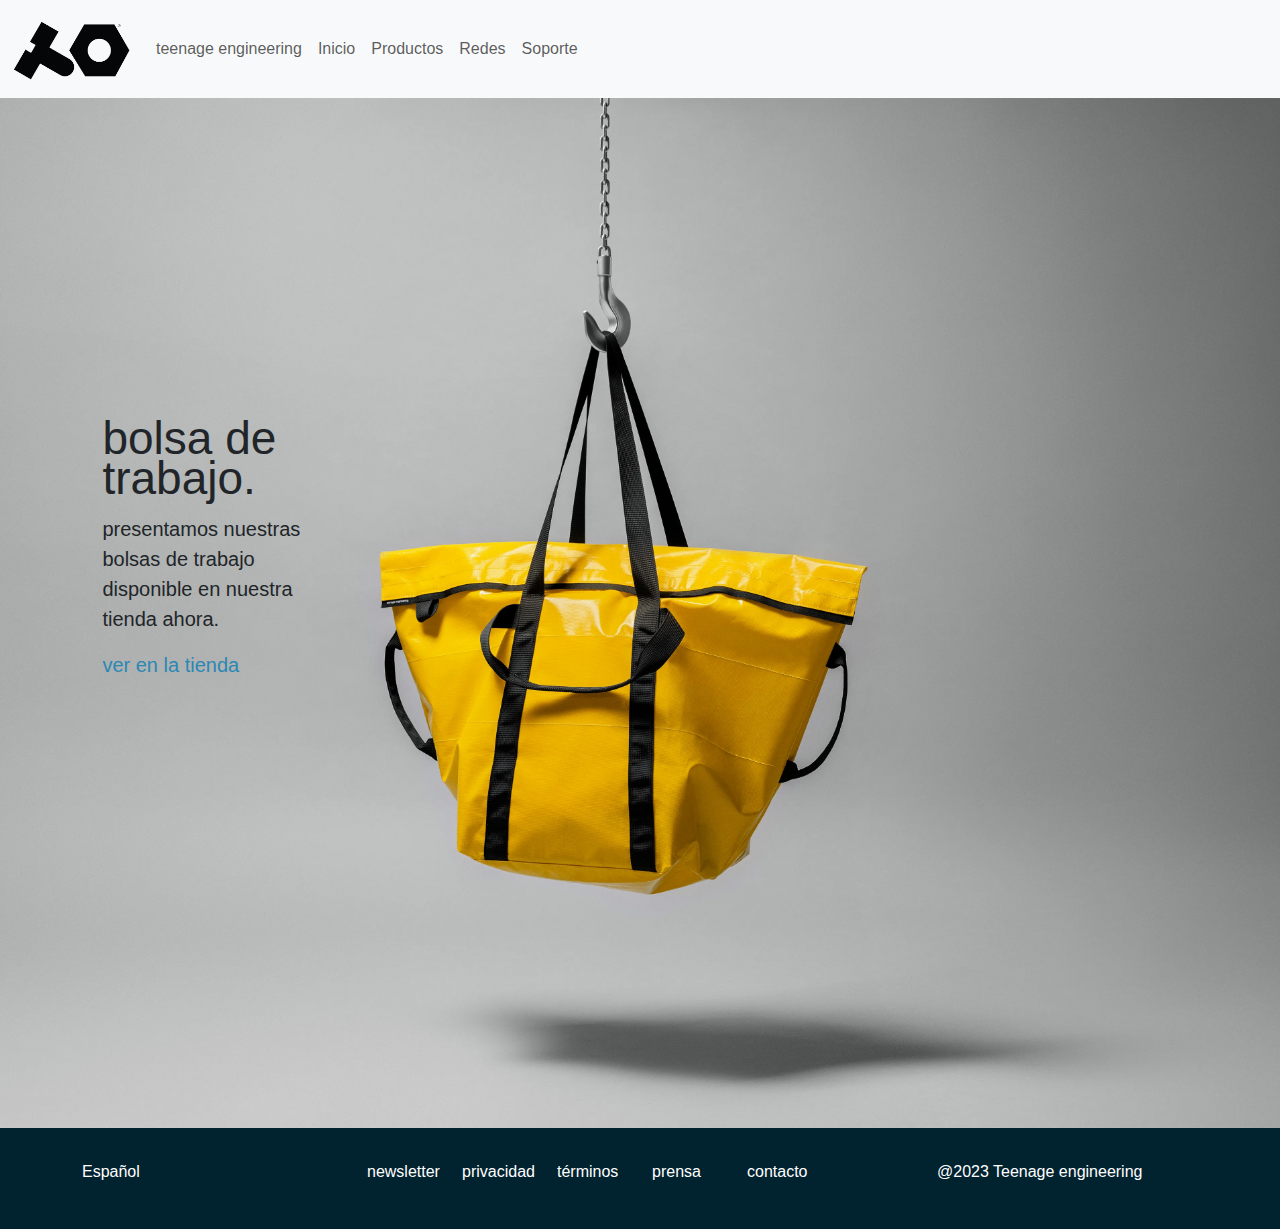
<file: index.html>
<!DOCTYPE html>
<html lang="es">
<head>
    <meta charset="UTF-8">
    <meta http-equiv="X-UA-Compatible" content="IE=edge">
    <meta name="viewport" content="width=device-width, initial-scale=1.0">
    <link rel="icon" href="img/icono.png">
    <link href="https://cdn.jsdelivr.net/npm/bootstrap@5.2.3/dist/css/bootstrap.min.css" rel="stylesheet">
    <script src="https://cdn.jsdelivr.net/npm/bootstrap@5.2.3/dist/js/bootstrap.bundle.min.js"></script>
    <title>inicio - teenage.engineering</title>
    <link rel="stylesheet" href="index.css">
</head>
<body>
    <!-- PREGUNTARLE A RAFA QUE cCOMO LA PÁGINA WEB ESMUY GRANDE SOLO VOY A HACER LO QUE PIDE EN EL EJERCICIO PRO LO QU ALGUNOS ENLCES
    NO VAN A FUNCIOANR, ponerle alomejor un texto para que sepa donde tiene que pinchar -->
    <!-- POner el menu con espacio entre elementos y cambiarlo en todas las paginas -->
  <nav class="navbar navbar-expand-sm bg-light navbar-light">
    <div class="container-fluid">
      <a class="navbar-brand" href="#"><img src="img/icono.png"  alt="logo marca"></a>
      <button class="navbar-toggler" type="button" data-bs-toggle="collapse" data-bs-target="#collapsibleNavbar">
        <span class="navbar-toggler-icon"></span>
      </button>
      <div class="collapse navbar-collapse" id="collapsibleNavbar">
        <ul class="navbar-nav">
          <li class="nav-item">
            <a class="nav-link" href="#">teenage engineering</a>
          </li>
          <li class="nav-item">
            <a class="nav-link" href="#">Inicio</a>
          </li>
          <li class="nav-item">
            <a class="nav-link" href="productos/productos.html">Productos</a>
          </li>    
          <li class="nav-item">
            <a class="nav-link" href="#">Redes</a>
          </li>
          <li class="nav-item">
            <a class="nav-link" href="#">Soporte</a>
          </li>
        </ul>
      </div>
    </div>
  </nav>


  <main>
    <div class="anuncioPortada col-3 col-md-3 col-xl-3">
      <p class="anuncioPortadaTitulo">bolsa de trabajo.</p>
      <p class="anuncioPortadaSubtitulo">presentamos nuestras bolsas de trabajo disponible en nuestra tienda ahora.</p>
      <a href="productos/productos.html">ver en la tienda</a>
    </div>
  </main>
  <footer>
    <div class="container">
      <div class="row">
        <div class="col-3">
          <a href="#">Español</a>
        </div>
        <div class="col-6">
          <div class="row">
            <div class="col-6 col-md-4 col-xl-2">
              <a href="#">newsletter</a>
            </div>
            <div class="col-6 col-md-4 col-xl-2">
              <a href="#">privacidad</a>
            </div>
            <div class="col-6 col-md-4 col-xl-2">
              <a href="#">términos</a>
            </div>
            <div class="col-6 col-md-4 col-xl-2">
              <a href="#">prensa</a>
            </div>
            <div class="col-6 col-md-4 col-xl-2">
              <a href="#">contacto</a>
            </div>
          </div>
        </div>
        <div class="col-3">
          <a href="#">@2023 Teenage engineering</a>
        </div>
      </div>
    </div>
  </footer>
</body>
</html>
</file>
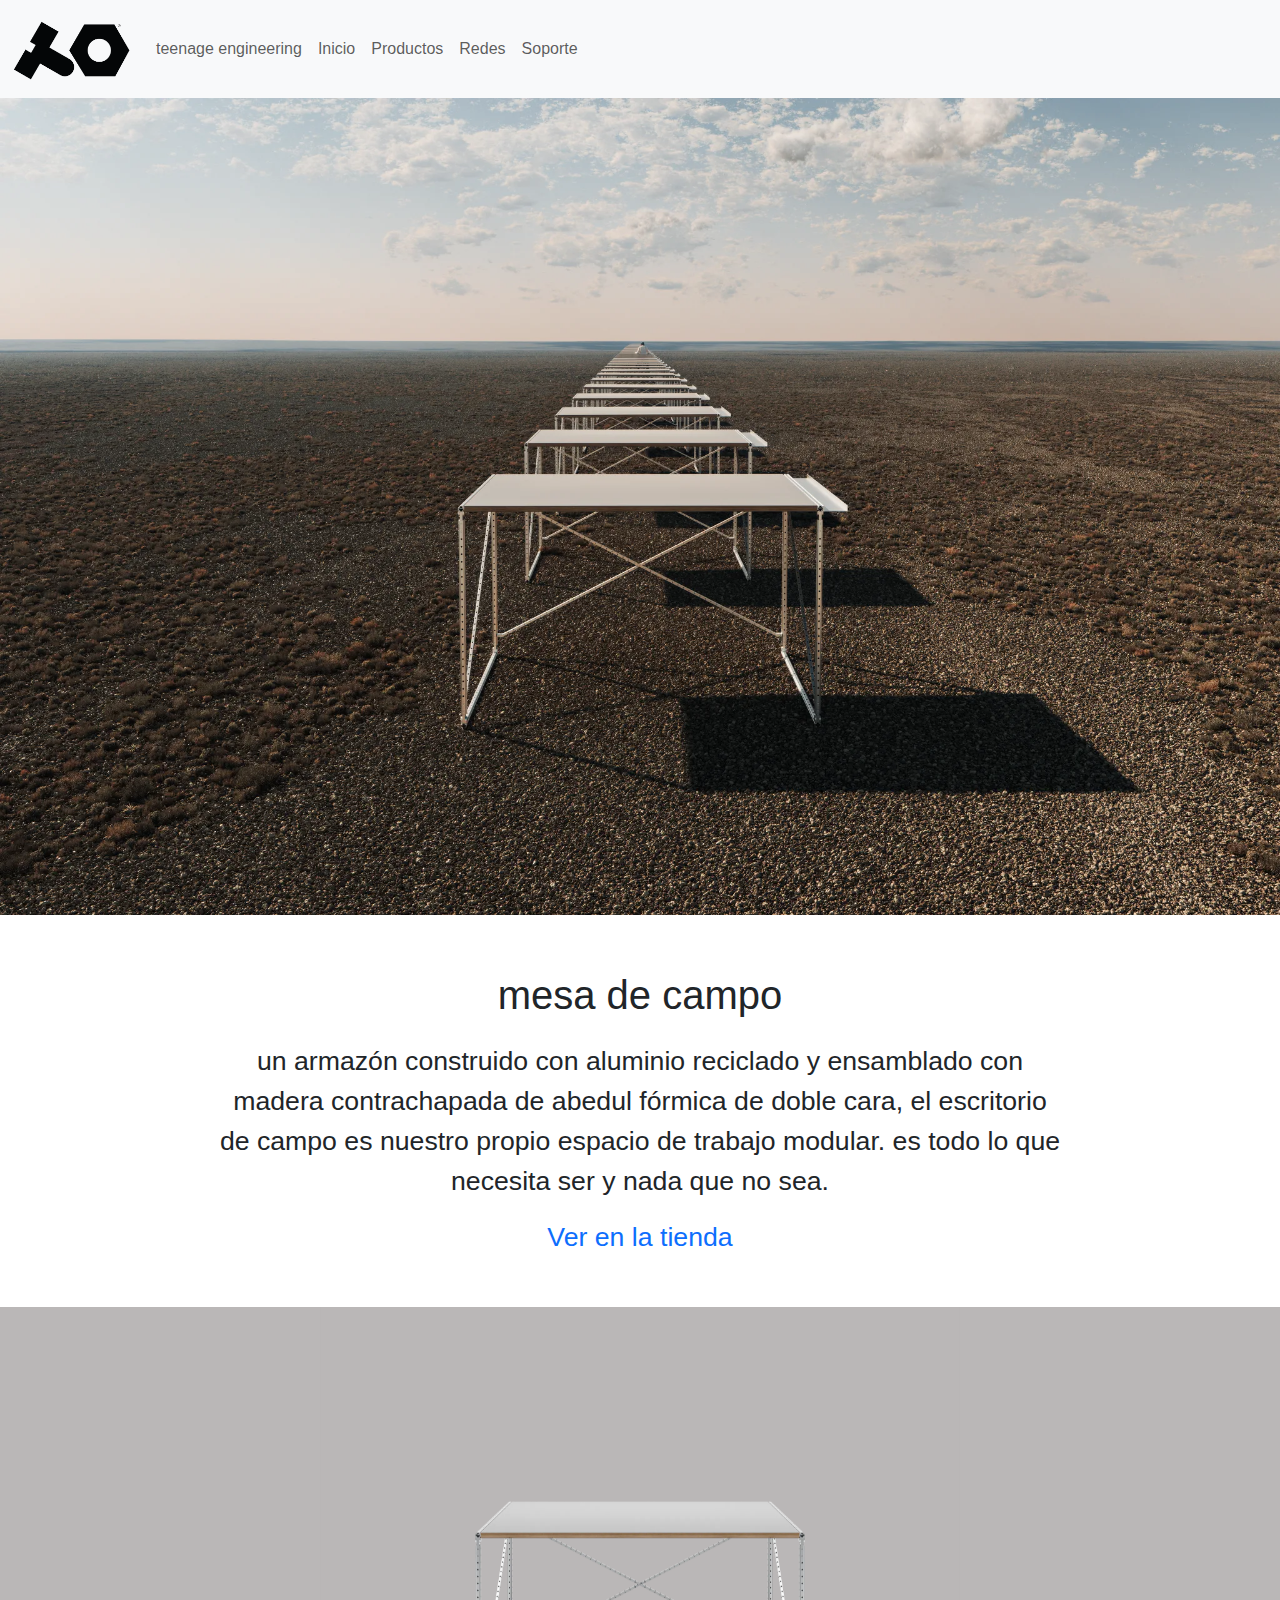
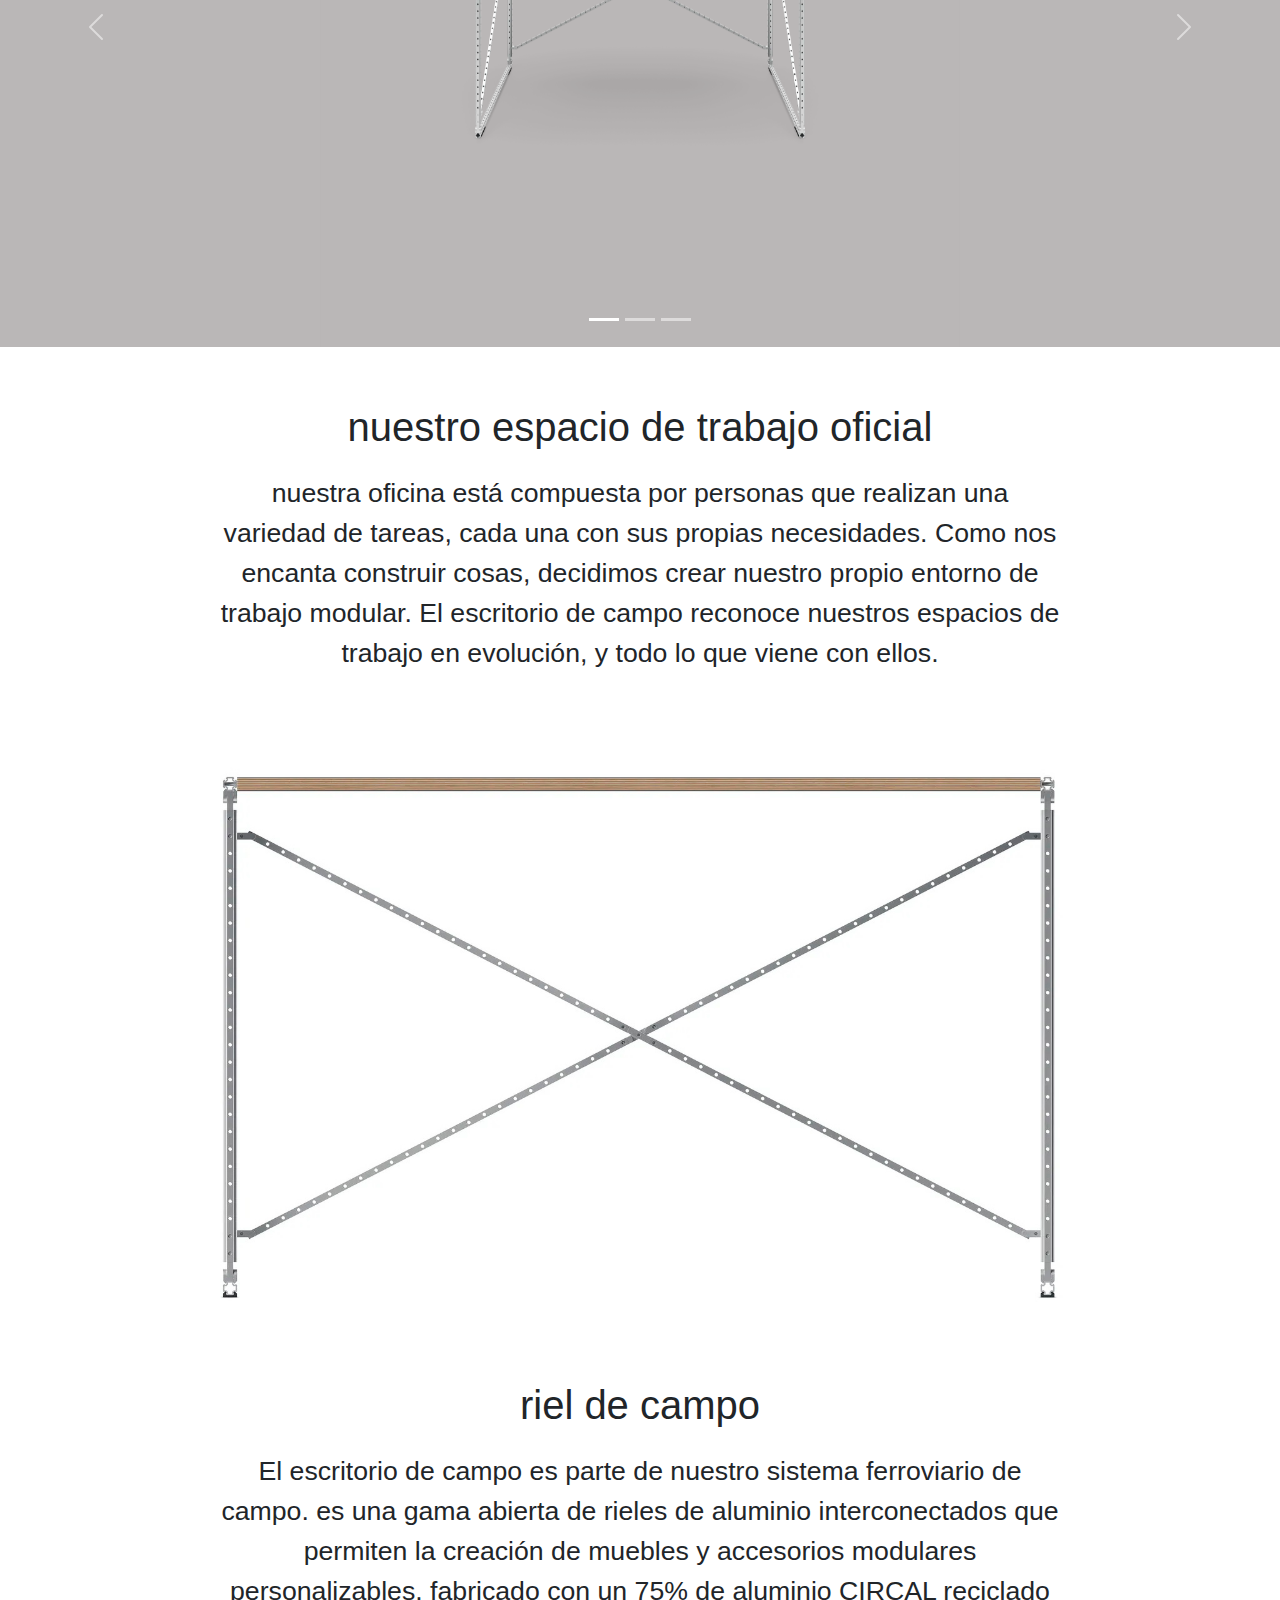
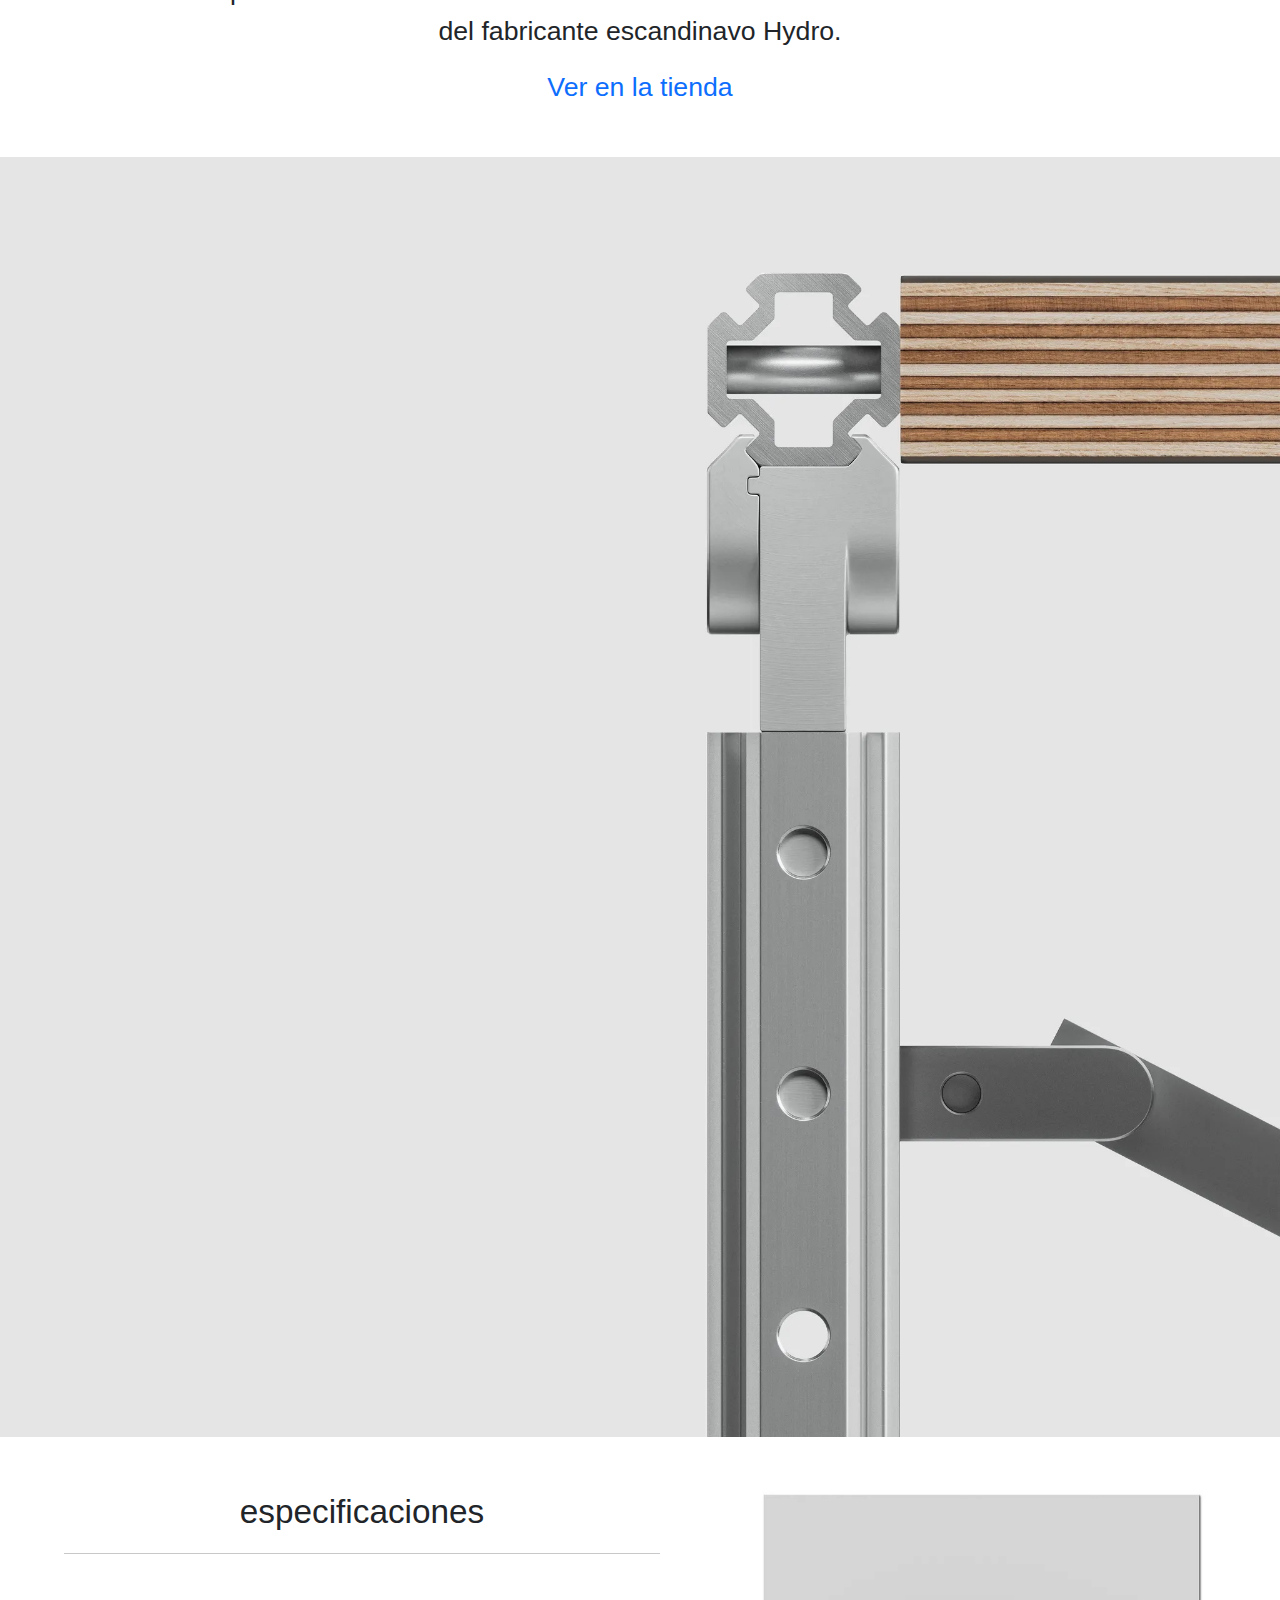
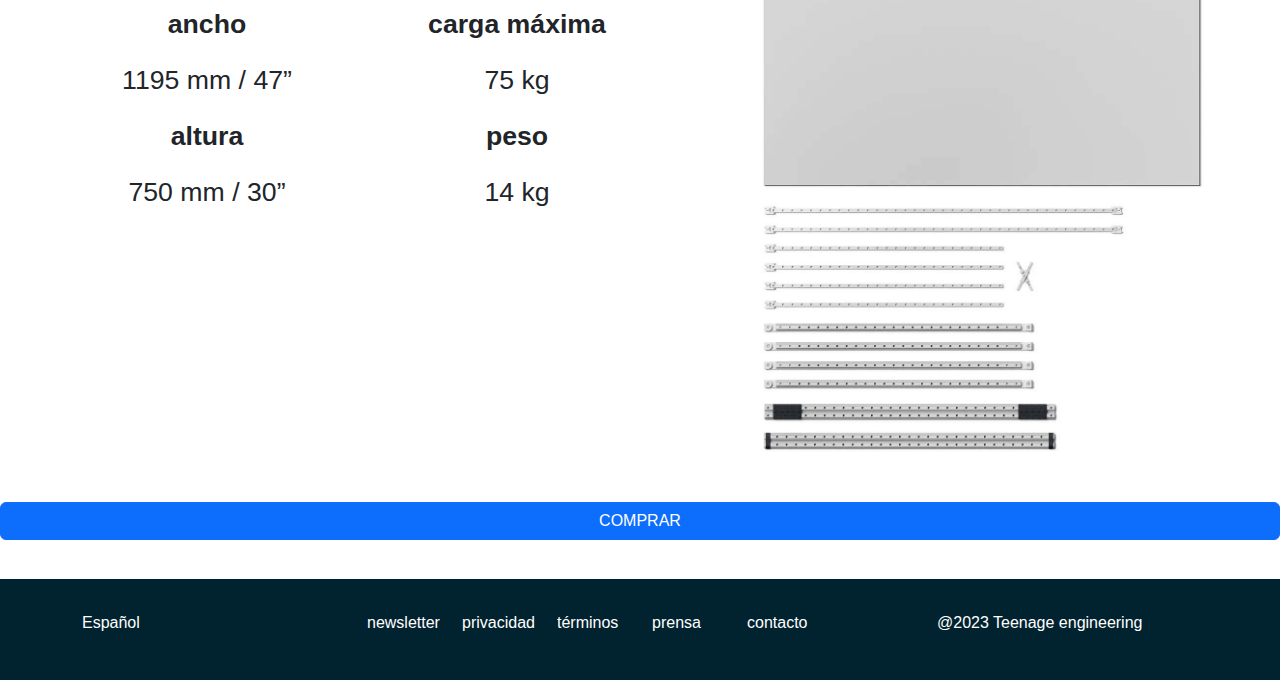
<file: productos/mesaDeCampo/mesaDeCampo.html>
<!DOCTYPE html>
<html lang="es">
<head>
    <meta charset="UTF-8">
    <meta http-equiv="X-UA-Compatible" content="IE=edge">
    <meta name="viewport" content="width=device-width, initial-scale=1.0">
    <link rel="icon" href="../../img/icono.png">
    <link href="https://cdn.jsdelivr.net/npm/bootstrap@5.2.3/dist/css/bootstrap.min.css" rel="stylesheet">
    <script src="https://cdn.jsdelivr.net/npm/bootstrap@5.2.3/dist/js/bootstrap.bundle.min.js"></script>
    <title>Mesa de campo - teenage.engeniering</title>
    <link rel="stylesheet" href="mesaDeCampo.css">
</head>
<body>
    <!-- Hacer un boton de compra y cuando pinche hacer ahí el formulario -->
    <nav class="navbar navbar-expand-sm bg-light navbar-light">
        <div class="container-fluid">
            <a class="navbar-brand" href="#"><img src="../../img/icono.png"  alt="logo marca"></a>
            <button class="navbar-toggler" type="button" data-bs-toggle="collapse" data-bs-target="#collapsibleNavbar">
                <span class="navbar-toggler-icon"></span>
            </button>
            <div class="collapse navbar-collapse" id="collapsibleNavbar">
                <ul class="navbar-nav">
                    <li class="nav-item">
                        <a class="nav-link" href="#">teenage engineering</a>
                    </li>
                    <li class="nav-item">
                        <a class="nav-link" href="../../index.html">Inicio</a>
                    </li>
                    <li class="nav-item">
                        <a class="nav-link" href="../productos.html">Productos</a>
                    </li>    
                    <li class="nav-item">
                        <a class="nav-link" href="#">Redes</a>
                    </li>
                    <li class="nav-item">
                        <a class="nav-link" href="#">Soporte</a>
                    </li>
                </ul>
            </div>
        </div>
    </nav>

    <main>
        <div class="mesas">
            <img src="../../img/fondoMesas.jpg" alt="Imagen del producto">
        </div>
        <div class="container1">
            <div class="row">
                <div class="col-2">
                </div>
                <div class="col-8">
                <p><span> mesa de campo</span></p>
                <p>un armazón construido con aluminio reciclado y ensamblado con madera contrachapada de abedul fórmica de doble 
                cara, el escritorio de campo es nuestro propio espacio de trabajo modular. es todo lo que necesita ser y nada que no sea.</p>
                <a href="#">Ver en la tienda</a>
                </div>
            </div>
        </div>
        <!-- Carousel -->
        <div id="demo" class="carousel slide" data-bs-ride="carousel">

            <!-- Indicators/dots -->
            <div class="carousel-indicators">
                <button type="button" data-bs-target="#demo" data-bs-slide-to="0" class="active"></button>
                <button type="button" data-bs-target="#demo" data-bs-slide-to="1"></button>
                <button type="button" data-bs-target="#demo" data-bs-slide-to="2"></button>
            </div>
        
            <!-- The slideshow/carousel -->
            <div class="carousel-inner">
                <div class="carousel-item active">
                    <img src="../../img/mesaFrontal.jpg" alt="Mesa de campo frontal" class="d-block">
                </div>
                <div class="carousel-item">
                    <img src="../../img/mesaLateral.jpg" alt="Mesa de campo lateral" class="d-block">
                </div>
                <div class="carousel-item">
                    <img src="../../img/mesaSuperior.jpg" alt="Mesa de campo superior" class="d-block">
                </div>
            </div>
        
            <!-- Left and right controls/icons -->
            <button class="carousel-control-prev" type="button" data-bs-target="#demo" data-bs-slide="prev">
                <span class="carousel-control-prev-icon"></span>
            </button>
            <button class="carousel-control-next" type="button" data-bs-target="#demo" data-bs-slide="next">
                <span class="carousel-control-next-icon"></span>
            </button>
        </div>
        <div class="container1">
            <div class="row">
                <div class="col-2">
                </div>
                <div class="col-8">
                <p><span>nuestro espacio de trabajo oficial</span></p>
                <p>nuestra oficina está compuesta por personas que realizan una variedad de tareas, cada una con sus propias necesidades. 
                Como nos encanta construir cosas, decidimos crear nuestro propio entorno de trabajo modular. El escritorio de campo 
                reconoce nuestros espacios de trabajo en evolución, y todo lo que viene con ellos.</p>
                </div>
            </div>
        </div>
        <div class="mesas">
            <img src="../../img/mesaFrontal2.jpg" alt="Imagen del producto">
        </div>
        <div class="container1">
            <div class="row">
                <div class="col-2">
                </div>
                <div class="col-8">
                <p><span>riel de campo</span></p>
                <p>El escritorio de campo es parte de nuestro sistema ferroviario de campo. es una gama abierta de rieles de 
                aluminio interconectados que permiten la creación de muebles y accesorios modulares personalizables. fabricado 
                con un 75% de aluminio CIRCAL reciclado del fabricante escandinavo Hydro.</p>
                </div>
                <a href="#">Ver en la tienda</a>
            </div>
        </div>
        <div class="mesas">
            <img src="../../img/mesaDeCampo1.jpg" alt="Imagen del producto">
        </div>
        <div class="especificaciones">
            <div class="row">
                <div class="col-6 col-md-6">
                    <p><span>especificaciones</span></p>
                    <hr>
                    <div class="row">
                        <div class="col-10 col-md-6 col-xl-6">
                            <p><strong>ancho</strong></p>
                            <p>1195 mm / 47”</p>
                            <p><strong>altura</strong> </p>
                            <p>750 mm / 30”</p>
                        </div>
                        <div class="col-10 col-md-6 col-xl-6">
                            <p><strong>carga máxima</strong></p>
                            <p>75 kg</p>
                            <p><strong>peso</strong></p>
                            <p>14 kg</p>
                        </div>
                    </div>
                </div>
                <div class="col-8 col-md-6">
                    <img src="../../img/mesaDeCampoEspecificaciones.jpg" alt="Especificaciones producto">
                </div>
            </div>
        </div>
        <div class="d-grid">
            <button type="button" class="btn btn-primary btn-block"><a href="formularioDeCompra/formularioDeCompra.html">COMPRAR</a></button>
        </div>
    </main>
    <footer>
        <div class="container">
            <div class="row">
                <div class="col-3">
                    <a href="#">Español</a>
                </div>
                <div class="col-6">
                    <div class="row">
                        <div class="col-6 col-md-4 col-xl-2">
                            <a href="#">newsletter</a>
                        </div>
                        <div class="col-6 col-md-4 col-xl-2">
                            <a href="#">privacidad</a>
                        </div>
                        <div class="col-6 col-md-4 col-xl-2">
                            <a href="#">términos</a>
                        </div>
                        <div class="col-6 col-md-4 col-xl-2">
                            <a href="#">prensa</a>
                        </div>
                        <div class="col-6 col-md-4 col-xl-2">
                            <a href="#">contacto</a>
                        </div>
                    </div>
                </div>
                <div class="col-3">
                    <a href="#">@2023 Teenage engineering</a>
                </div>
            </div>
        </div>
    </footer>
</body>
</html>
</file>
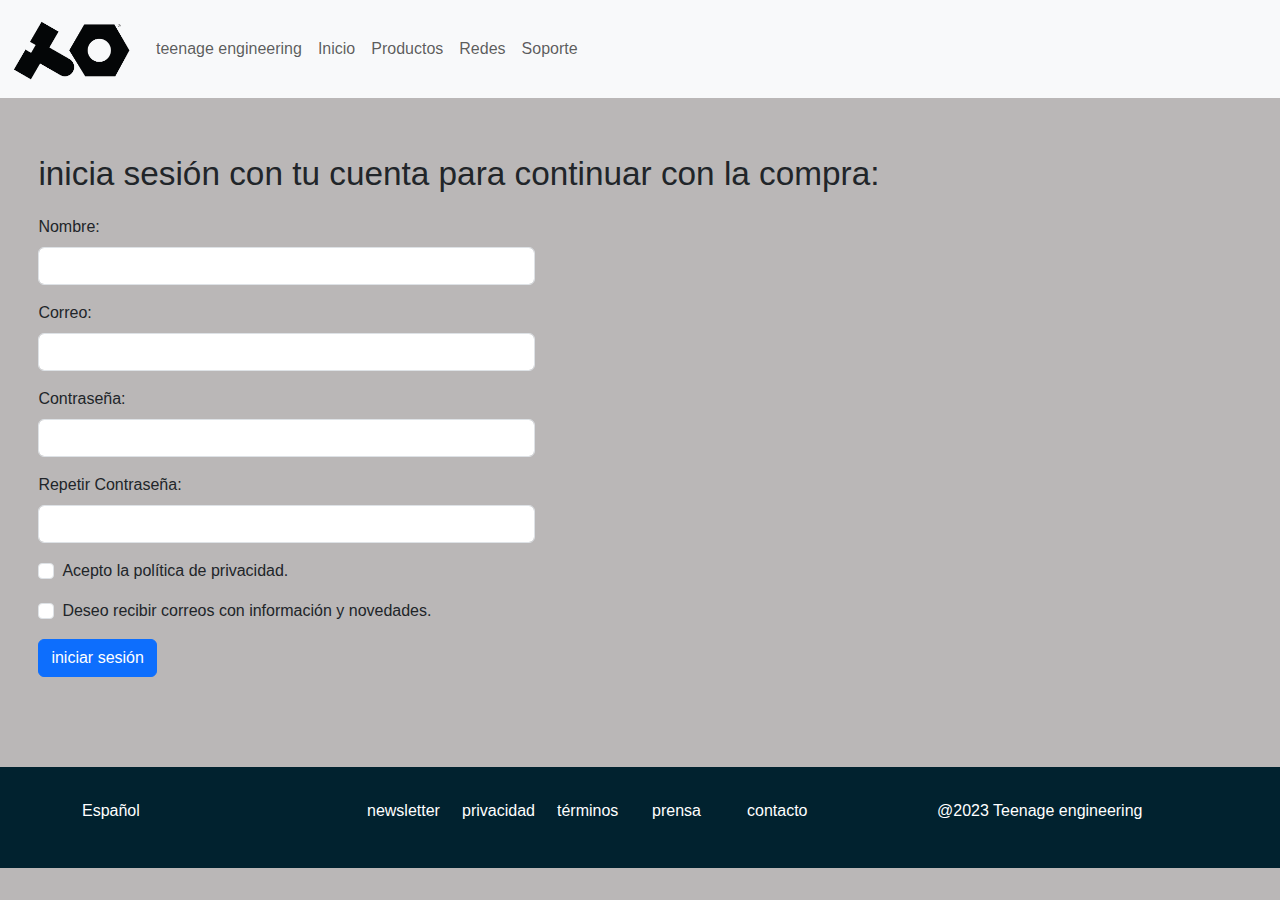
<file: productos/mesaDeCampo/formularioDeCompra/formularioDeCompra.html>
<!DOCTYPE html>
<html lang="es">
<head>
    <meta charset="UTF-8">
    <meta http-equiv="X-UA-Compatible" content="IE=edge">
    <meta name="viewport" content="width=device-width, initial-scale=1.0">
    <link rel="icon" href="../../../img/icono.png">
    <link href="https://cdn.jsdelivr.net/npm/bootstrap@5.2.3/dist/css/bootstrap.min.css" rel="stylesheet">
    <script src="https://cdn.jsdelivr.net/npm/bootstrap@5.2.3/dist/js/bootstrap.bundle.min.js"></script>
    <title>formulario de compra - teenage.engeniering</title>
    <link rel="stylesheet" href="formularioDeCompra.css">
</head>
<body>
    <!-- Hacer un boton de compra y cuando pinche hacer ahí el formulario -->
    <nav class="navbar navbar-expand-sm bg-light navbar-light">
        <div class="container-fluid">
            <a class="navbar-brand" href="#"><img src="../../../img/icono.png"  alt="logo marca"></a>
            <button class="navbar-toggler" type="button" data-bs-toggle="collapse" data-bs-target="#collapsibleNavbar">
                <span class="navbar-toggler-icon"></span>
            </button>
            <div class="collapse navbar-collapse" id="collapsibleNavbar">
                <ul class="navbar-nav">
                    <li class="nav-item">
                        <a class="nav-link" href="#">teenage engineering</a>
                    </li>
                    <li class="nav-item">
                        <a class="nav-link" href="../../../index.html">Inicio</a>
                    </li>
                    <li class="nav-item">
                        <a class="nav-link" href="../../productos.html">Productos</a>
                    </li>    
                    <li class="nav-item">
                        <a class="nav-link" href="#">Redes</a>
                    </li>
                    <li class="nav-item">
                        <a class="nav-link" href="#">Soporte</a>
                    </li>
                </ul>
            </div>
        </div>
    </nav>

    <main>
        <p>inicia sesión con tu cuenta para continuar con la compra:</p>
        <div class="formulario">
            <form action="/action_page.php">
                <div class="mb-3 mt-3">
                    <label for="email" class="form-label">Nombre:</label>
                    <input type="text" class="form-control" id="nombre" placeholder="" name="nombre">
                </div>
                <div class="mb-3 mt-3">
                    <label for="email" class="form-label">Correo:</label>
                    <input type="email" class="form-control" id="email" placeholder="" name="email">
                </div>
                <div class="mb-3">
                    <label for="pwd" class="form-label">Contraseña:</label>
                    <input type="password" class="form-control" id="pwd" placeholder="" name="pswd">
                </div>
                <div class="mb-3">
                    <label for="pwd" class="form-label">Repetir Contraseña:</label>
                    <input type="password" class="form-control" id="pwd" placeholder="" name="pswd">
                </div>
                <div class="form-check mb-3">
                    <label class="form-check-label">
                        <input class="form-check-input" type="checkbox" name="remember">Acepto la política de privacidad.
                    </label>
                </div>
                <div class="form-check mb-3">
                    <label class="form-check-label">
                        <input class="form-check-input" type="checkbox" name="remember">Deseo recibir correos con información y novedades.
                    </label>
                </div>
                <button type="submit" class="btn btn-primary">iniciar sesión</button>
            </form>
        </div>
    </main>
    <footer>
        <div class="container">
            <div class="row">
                <div class="col-3">
                    <a href="#">Español</a>
                </div>
                <div class="col-6">
                    <div class="row">
                        <div class="col-6 col-md-4 col-xl-2">
                            <a href="#">newsletter</a>
                        </div>
                        <div class="col-6 col-md-4 col-xl-2">
                            <a href="#">privacidad</a>
                        </div>
                        <div class="col-6 col-md-4 col-xl-2">
                            <a href="#">términos</a>
                        </div>
                        <div class="col-6 col-md-4 col-xl-2">
                            <a href="#">prensa</a>
                        </div>
                        <div class="col-6 col-md-4 col-xl-2">
                            <a href="#">contacto</a>
                        </div>
                    </div>
                </div>
                <div class="col-3">
                    <a href="#">@2023 Teenage engineering</a>
                </div>
            </div>
        </div>
    </footer>
</body>
</html>
</file>
<file: index.css>
*{
    box-sizing: border-box;
    font-family: Helvetica, sans-serif;
}
nav{
    background-color: #E6E6E6;
}
nav div ul li a{
    padding-top: 40%;
}
nav div a img{
    width: 120px;
}
main{
    background-image: url(img/imagenBolsa.jpg); 
    width: 100%;
    background-size:cover;
    background-repeat: no-repeat;
    background-position-y: 100%;
    background-position-x: 40%;
}
.anuncioPortada{
    padding-top: 25%;
    padding-left: 8%;
    padding-bottom: 35%;

}
.anuncioPortada a{
    color: #2C87B5;
}
.anuncioPortadaTitulo{
    font-size: 46px;
    line-height: 40px;
}
.anuncioPortadaSubtitulo{
    font-size: 20px;
}
main a{
    font-size: 20px;
}
footer{
    background-color: #01222F;
    padding-top: 2.5%;
    padding-bottom: 3.5%;
    margin: 0 auto;
}
a{
    text-decoration: none;
}
footer a{
    color: white;
}
footer a:hover{
    color: white;
}
</file>
<file: productos/mesaDeCampo/mesaDeCampo.css>
*{
    box-sizing: border-box;
}
body{
    font-family: Helvetica, sans-serif;
}
nav div a img{
    width: 120px;
}
main .mesas img{
    width: 100%;
}
.carousel-inner{
    background-color: #bab7b7;
    background-size: 50%;
}
.carousel-inner img{
    width: 50%;
    margin-left: 25%;
}
.articulo{
    font-size: 20pt;
}
main .row{
    text-align: center;
    font-size: 20pt;
    margin-top: 50px;
    margin-bottom: 50px;
}
a{
    text-decoration: none;
}
.container1 div span{
    font-size: 30pt;
}
.especificaciones .col-8 img{
    width: 75%;
}
.especificaciones{
    font-size: 30pt;
    margin-left: 5%;
}
hr{
    width: 100%;
}
.especificaciones span{
    font-size: 25pt;
}
.mesas{
    margin-bottom: 3%;
}
.d-grid{
    margin-bottom: 3%;
}
.d-grid a{
    color: white;
}
.d-grid a:hover{
    color: white;
}
footer{
    background-color: #01222F;
    padding-top: 2.5%;
    padding-bottom: 3.5%;
    margin: 0 auto;
}
footer a{
    color: white;
}
footer a:hover{
    color: white;
}
</file>
<file: productos/mesaDeCampo/formularioDeCompra/formularioDeCompra.css>
*{
    box-sizing: border-box;
    font-family: Helvetica, sans-serif;
}
body{
    background-color: #bab7b7;
}
nav div a img{
    width: 120px;
}
main{
    margin-top: 4%;
    margin-left: 3%;
    margin-bottom: 7%;
}
main p{
    font-size: 25pt;
}
.form-control{
    width: 40%;
}
a{
    text-decoration: none;
}
footer{
    background-color: #01222F;
    padding-top: 2.5%;
    padding-bottom: 3.5%;
    margin-bottom: 0px;
}
footer a{
    color: white;
}
footer a:hover{
    color: white;
}
</file>
